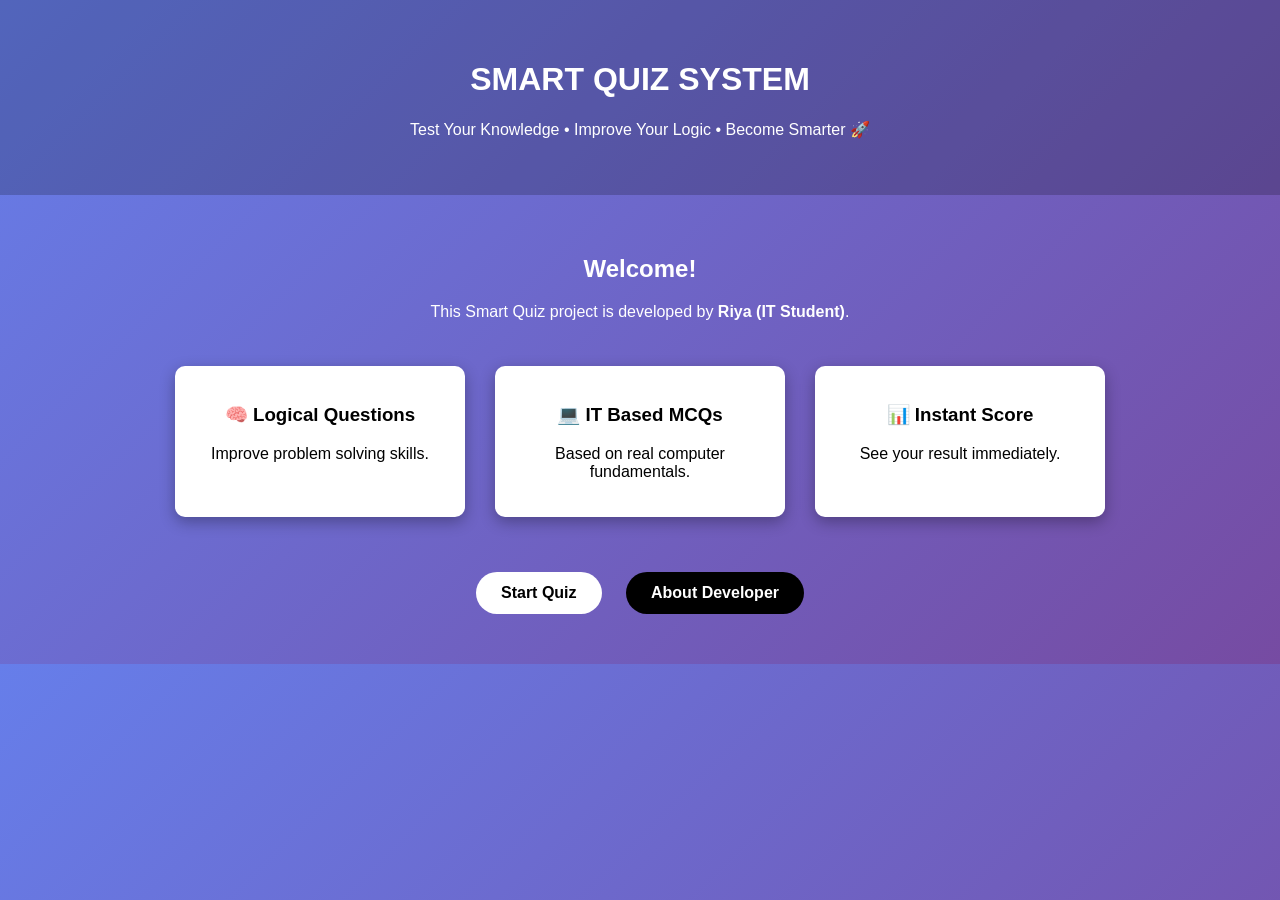
<file: index.html>
<!DOCTYPE html>
<html>
<head>
    <title>Smart Quiz | Riya</title>
    <link rel="stylesheet" href="style.css">
</head>
<body>

    <header>
        <h1>SMART QUIZ SYSTEM</h1>
        <p>Test Your Knowledge • Improve Your Logic • Become Smarter 🚀</p>
    </header>

    <section class="home">
        <h2>Welcome!</h2>
        <p>This Smart Quiz project is developed by <b>Riya (IT Student)</b>.</p>

        <div class="features">
            <div class="card">
                <h3>🧠 Logical Questions</h3>
                <p>Improve problem solving skills.</p>
            </div>
            <div class="card">
                <h3>💻 IT Based MCQs</h3>
                <p>Based on real computer fundamentals.</p>
            </div>
            <div class="card">
                <h3>📊 Instant Score</h3>
                <p>See your result immediately.</p>
            </div>
        </div>

        <a href="quiz.html" class="btn">Start Quiz</a>
        <a href="about.html" class="btn secondary">About Developer</a>
    </section>

</body>
</html>
</file>
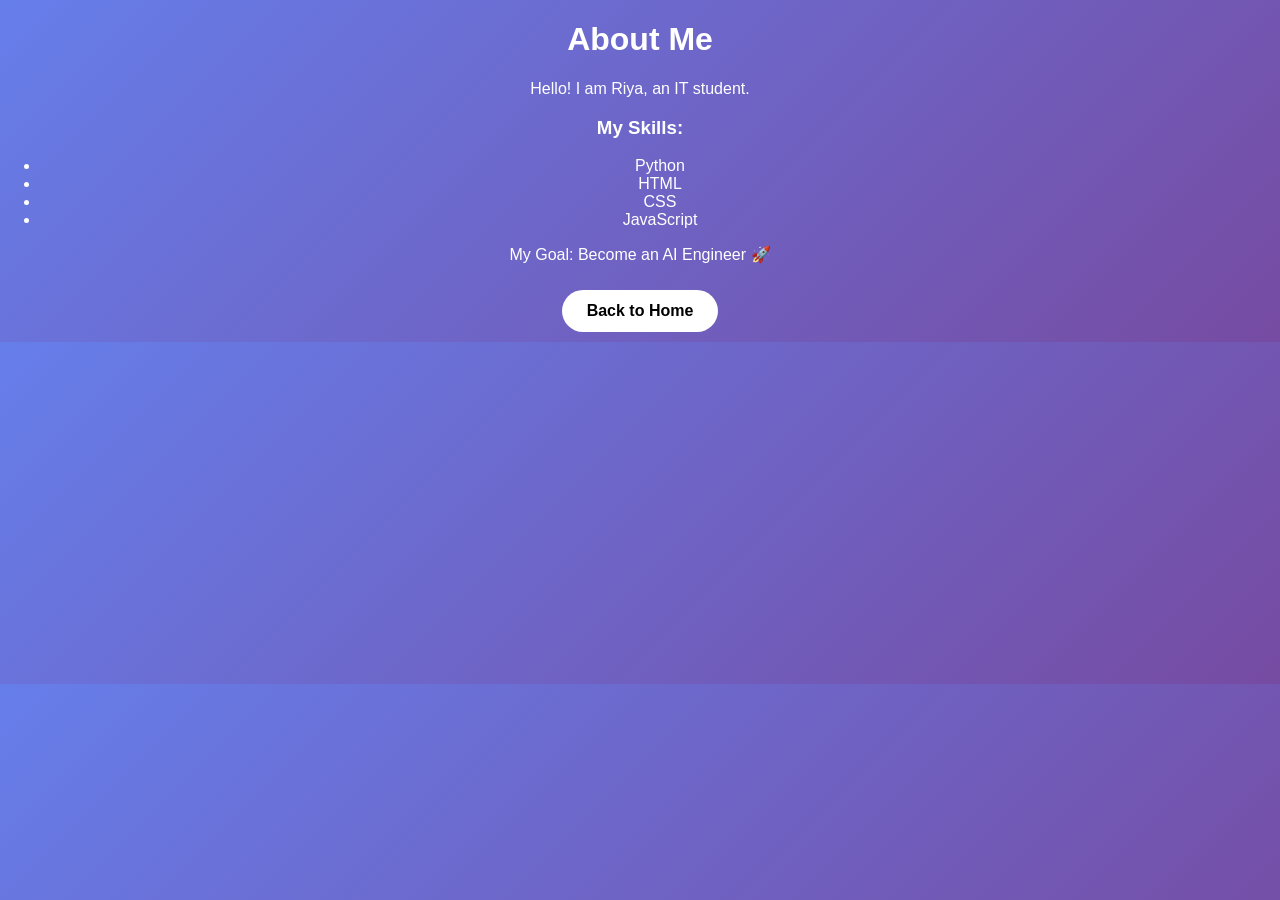
<file: about.html>
<!DOCTYPE html>
<html>
<head>
    <title>About Me</title>
    <link rel="stylesheet" href="style.css">
</head>
<body>
    <div class="container">
        <h1>About Me</h1>
        <p>Hello! I am Riya, an IT student.</p>

        <h3>My Skills:</h3>
        <ul>
            <li>Python</li>
            <li>HTML</li>
            <li>CSS</li>
            <li>JavaScript</li>
        </ul>

        <p>My Goal: Become an AI Engineer 🚀</p>

        <a href="index.html" class="btn">Back to Home</a>
    </div>
</body>
</html>
</file>
<file: style.css>
body {
    margin: 0;
    font-family: Arial, sans-serif;
    background: linear-gradient(135deg, #667eea, #764ba2);
    color: white;
    text-align: center;
}

header {
    padding: 40px 20px;
    background: rgba(0,0,0,0.2);
}

.home {
    padding: 40px 20px;
}

.features {
    display: flex;
    justify-content: center;
    flex-wrap: wrap;
    margin: 30px 0;
}

.card {
    background: white;
    color: black;
    padding: 20px;
    margin: 15px;
    border-radius: 10px;
    width: 250px;
    box-shadow: 0px 5px 15px rgba(0,0,0,0.3);
}

.btn {
    display: inline-block;
    padding: 12px 25px;
    background: white;
    color: black;
    text-decoration: none;
    border-radius: 30px;
    margin: 10px;
    font-weight: bold;
}

.secondary {
    background: black;
    color: white;
}

button {
    padding: 10px 20px;
    margin: 8px;
    border-radius: 5px;
}
</file>
